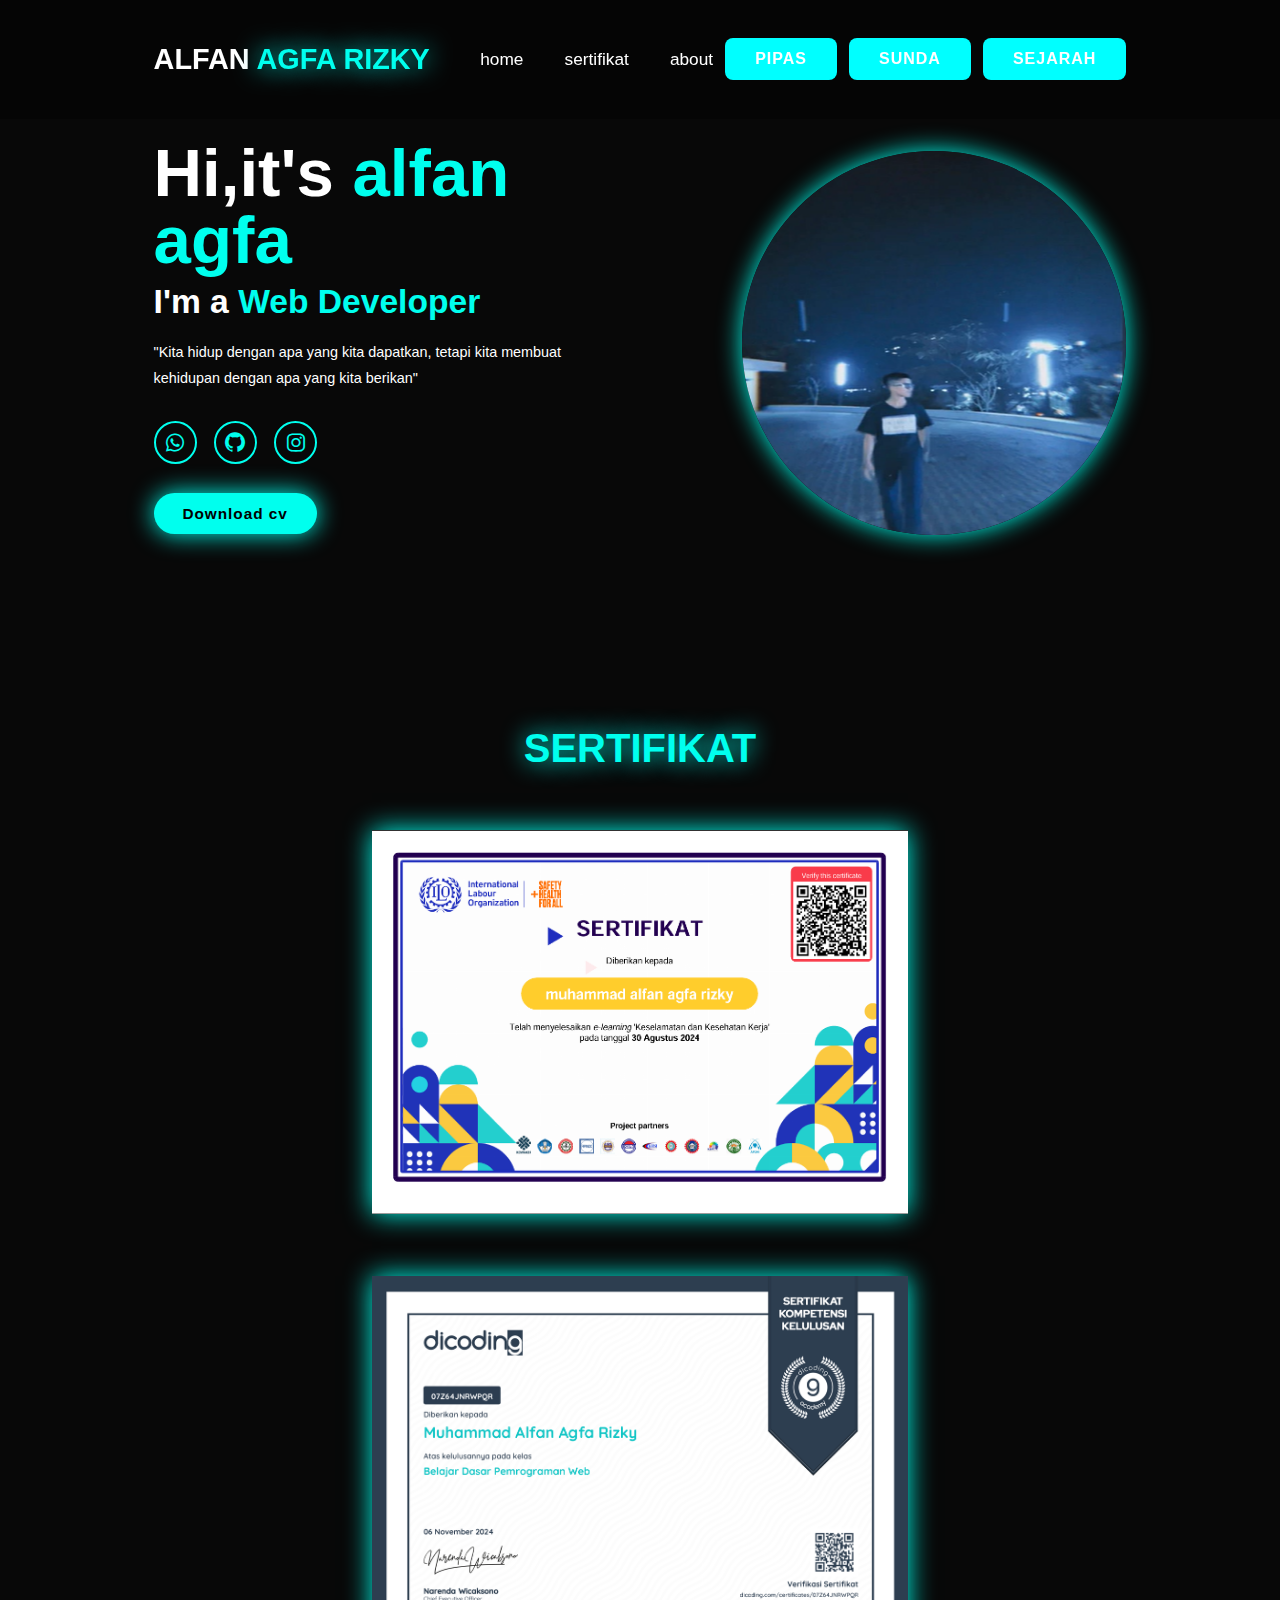
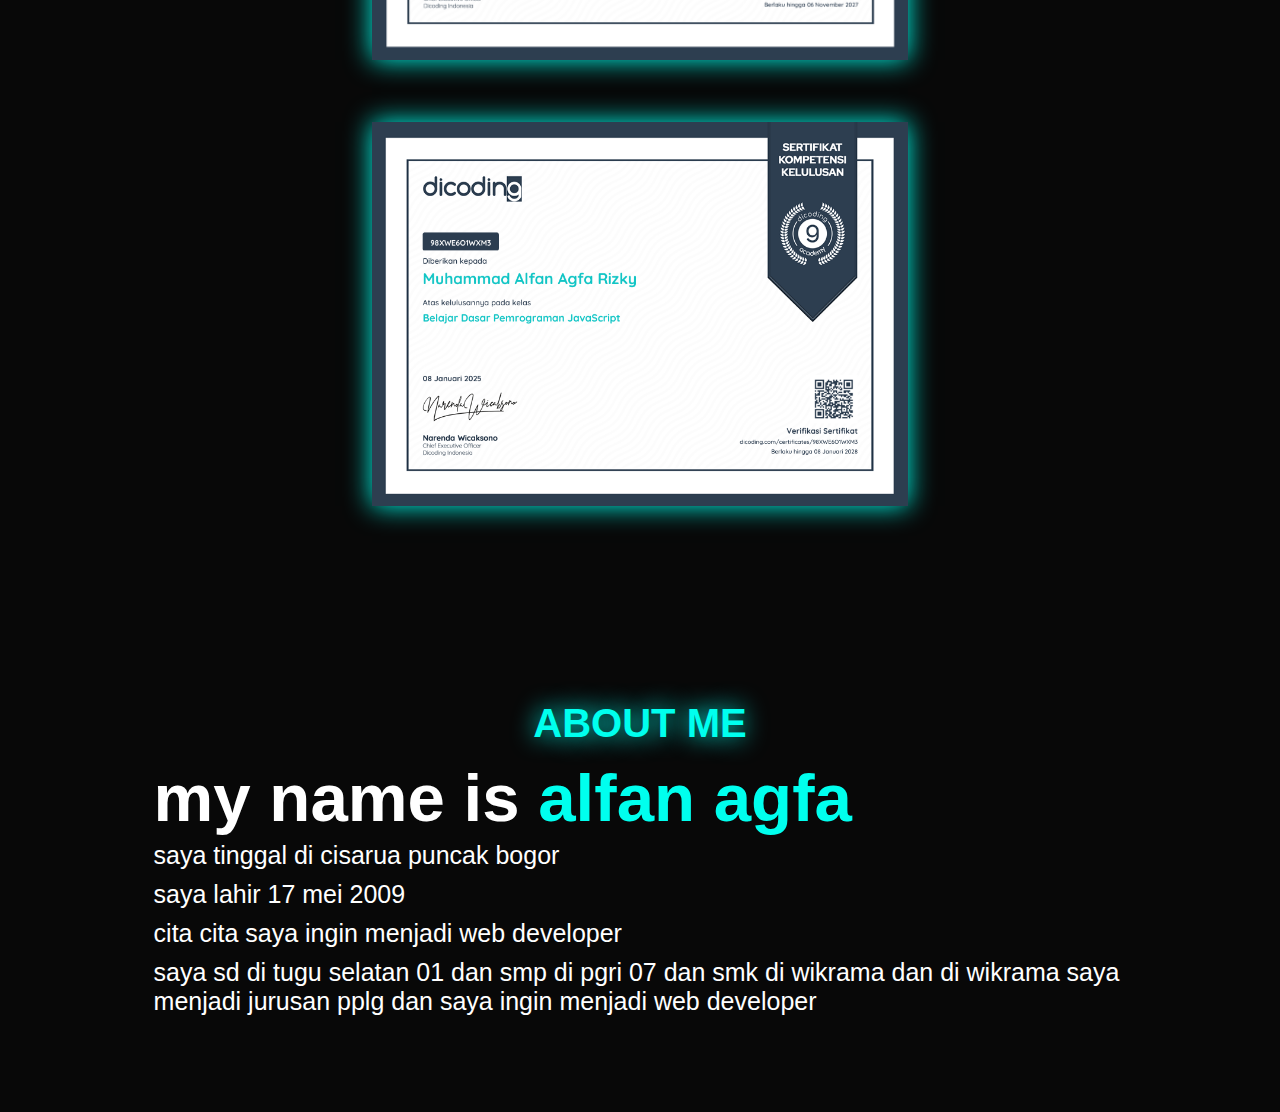
<file: index.html>
<!DOCTYPE html>
<html lang="en">
<head>
    <meta charset="UTF-8">
    <meta name="viewport" content="width=device-width, initial-scale=1.0">
    <title>Document</title>
    <link rel="stylesheet" href="style.css">
    <link href='https://unpkg.com/boxicons@2.1.4/css/boxicons.min.css' rel='stylesheet'>
</head>
<body>
<header class="header">
    <a href="#PROFIL" class="logo">ALFAN
     <span>AGFA RIZKY</span></a>

     <i class='bx bx-menu' id="menu-icon"></i>

     <nav class="navbar">
      <a href="#home" class="active">home</a>
      <a href="#sertifikat">sertifikat</a>
      <a href="#about">about</a>
  </nav>
  <a href="pipas projek.html" target="_blank" class="Pipas">PIPAS</a>
  <a href="sunda.html" target="_blank" class="sunda">SUNDA</a>
  <a href="sejarah.html" target="_blank" class="sunda">SEJARAH</a>
</header>

    <section class="home" id="home">
    <div class="home-content">
        <h1> Hi,it's <span>alfan agfa</span></h1>
        <h3 class="text-animation">I'm a <span>Web Developer</span></h3>
        <p>"Kita hidup dengan apa yang kita dapatkan, tetapi kita membuat kehidupan dengan apa yang kita berikan"</p>

          <div class="social-icons">
            <a href="img/Cuplikan layar 2025-02-18 152335.png"><i class="bx bx1-linkedin"><i class='bx bxl-whatsapp' ></i></i></a>
            <a href="#"><i class="bx bx1-github"><i class='bx bxl-github' ></i></i></a>
            <a href="https://www.instagram.com/alfnagfarzky/"><i class='bx bxl-instagram'></i></i></a>
          </div>
        
          <div class="btn-group">
            <a href="img/Putih & Hijau Tua Modern Koki Surat Lamaran Kerja.pdf" class="btn">Download cv</a> 
          </div>
        </div>
          <div class="home-img">
               <img src="img/Screenshot 2024-12-13 145425.png" alt="">
          </div>
    </section>

    <section id="sertifikat">
      <div class="sertifikat">
        <h1>SERTIFIKAT</h1>
        <img class="serti" src="img/Screenshot 2024-12-12 141752.png">
        <img class="serti" src="img/Screenshot 2024-12-12 141932.png">
        <img class="serti" src="img/Cuplikan layar 2025-02-19 120036.png">
      </div>
        </section>

    <section id="about">
      <div class="about">
        <h4> ABOUT ME</h4>
        <h5> my name is <span>alfan agfa</span></h5>
      <hr>
      <p> saya tinggal di cisarua puncak bogor </p>
      <p> saya lahir 17 mei 2009</p>
      <p> cita cita saya ingin menjadi web developer</p>
      <p>saya sd di tugu selatan 01 dan smp di pgri 07 dan smk di wikrama dan di wikrama saya menjadi jurusan pplg dan saya ingin menjadi web developer</p>
      </div>
    </section>
</header>
</body>
</html>
</file>
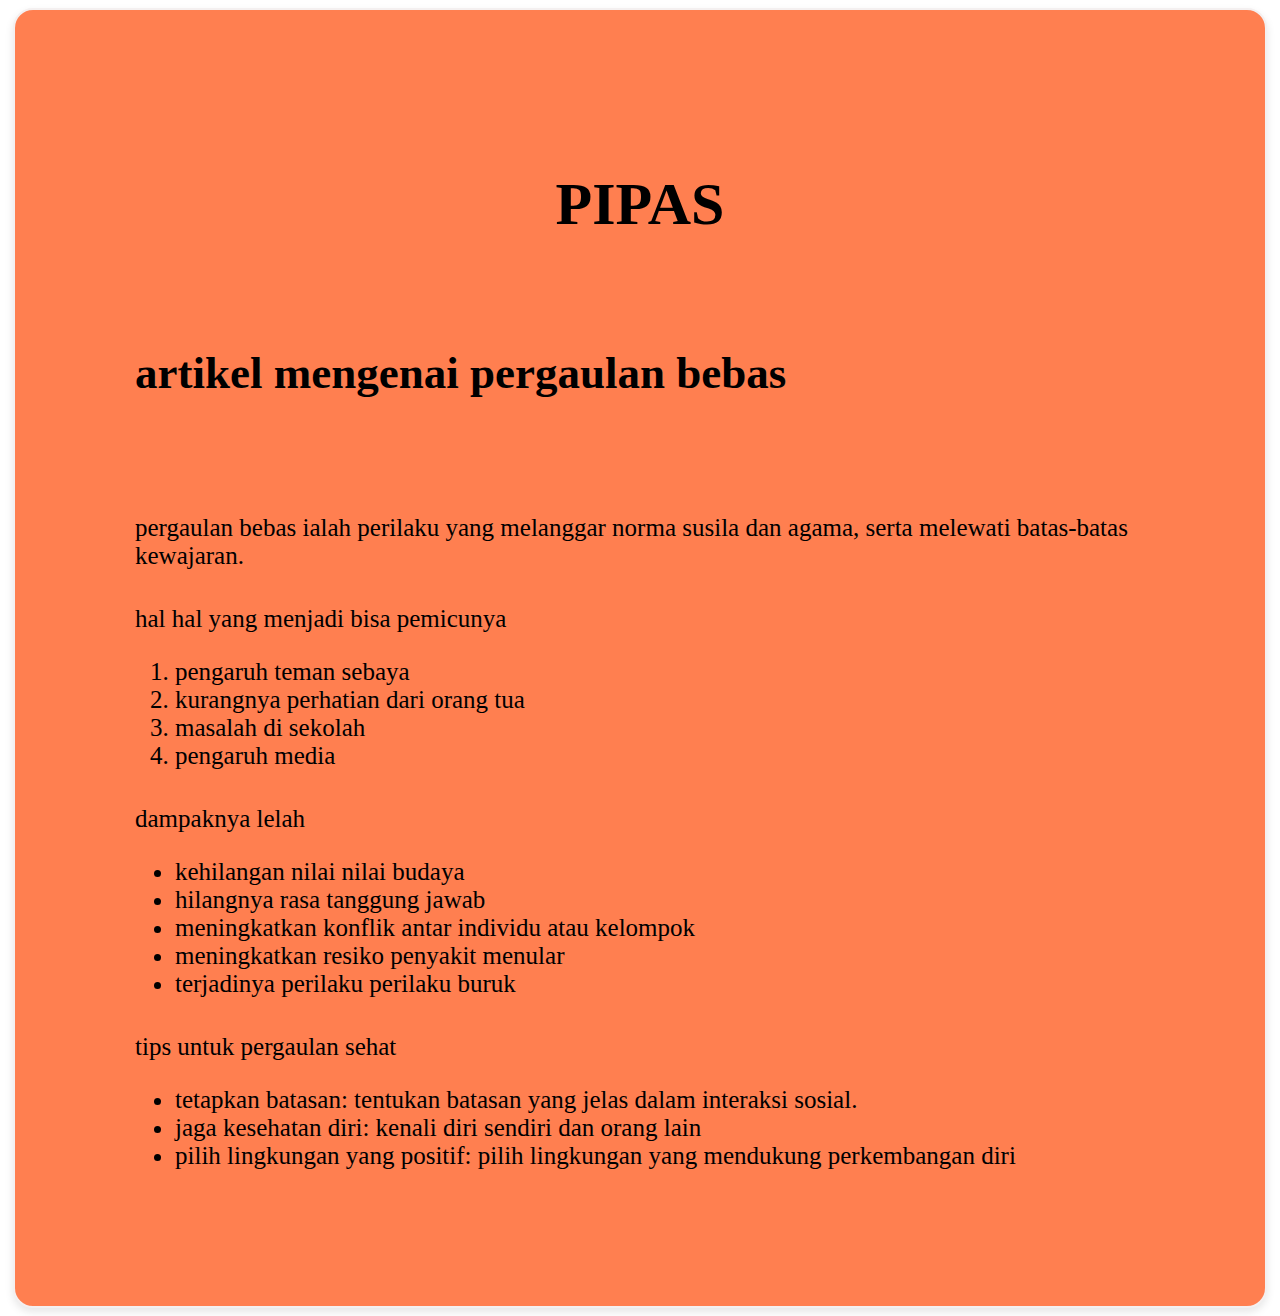
<file: pipas projek.html>
<!DOCTYPE html>
<html lang="en">
<head>
    <meta charset="UTF-8">
    <meta name="viewport" content="width=device-width, initial-scale=1.0">
    <title>pipas</title>
    <link rel="stylesheet" href="pipas projek.css">
</head>
<body>
    <section id="pipas">
        <div class="pipas">
          <h1>PIPAS</h1>
          <h6>artikel mengenai pergaulan bebas</h6>
          <p>pergaulan bebas ialah perilaku yang melanggar norma susila dan agama, serta melewati batas-batas kewajaran.</p>
          <p>hal hal yang menjadi bisa pemicunya</p>
          <ol>
            <li>
              pengaruh teman sebaya 
            </li>
            <li>
              kurangnya perhatian dari orang tua
            </li>
            <li>
              masalah di sekolah
            </li>
            <li>
              pengaruh media
            </li>
          </ol>
          <p>dampaknya lelah</p>
          <ul>
            <li>kehilangan nilai nilai budaya</li>
            <li>hilangnya rasa tanggung jawab</li>
            <li>meningkatkan konflik antar individu atau kelompok</li>
            <li>meningkatkan resiko penyakit menular</li>
            <li>terjadinya perilaku perilaku buruk</li>
          </ul>
          <p>tips untuk pergaulan sehat</p>
          <ul>
            <li>tetapkan batasan: tentukan batasan yang jelas dalam interaksi sosial.</li>
            <li>jaga kesehatan diri: kenali diri sendiri dan orang lain</li>
            <li>pilih lingkungan yang positif: pilih lingkungan yang mendukung perkembangan diri</li>
          </ul>
        </div>
      </section>
</body>
</html>
</file>
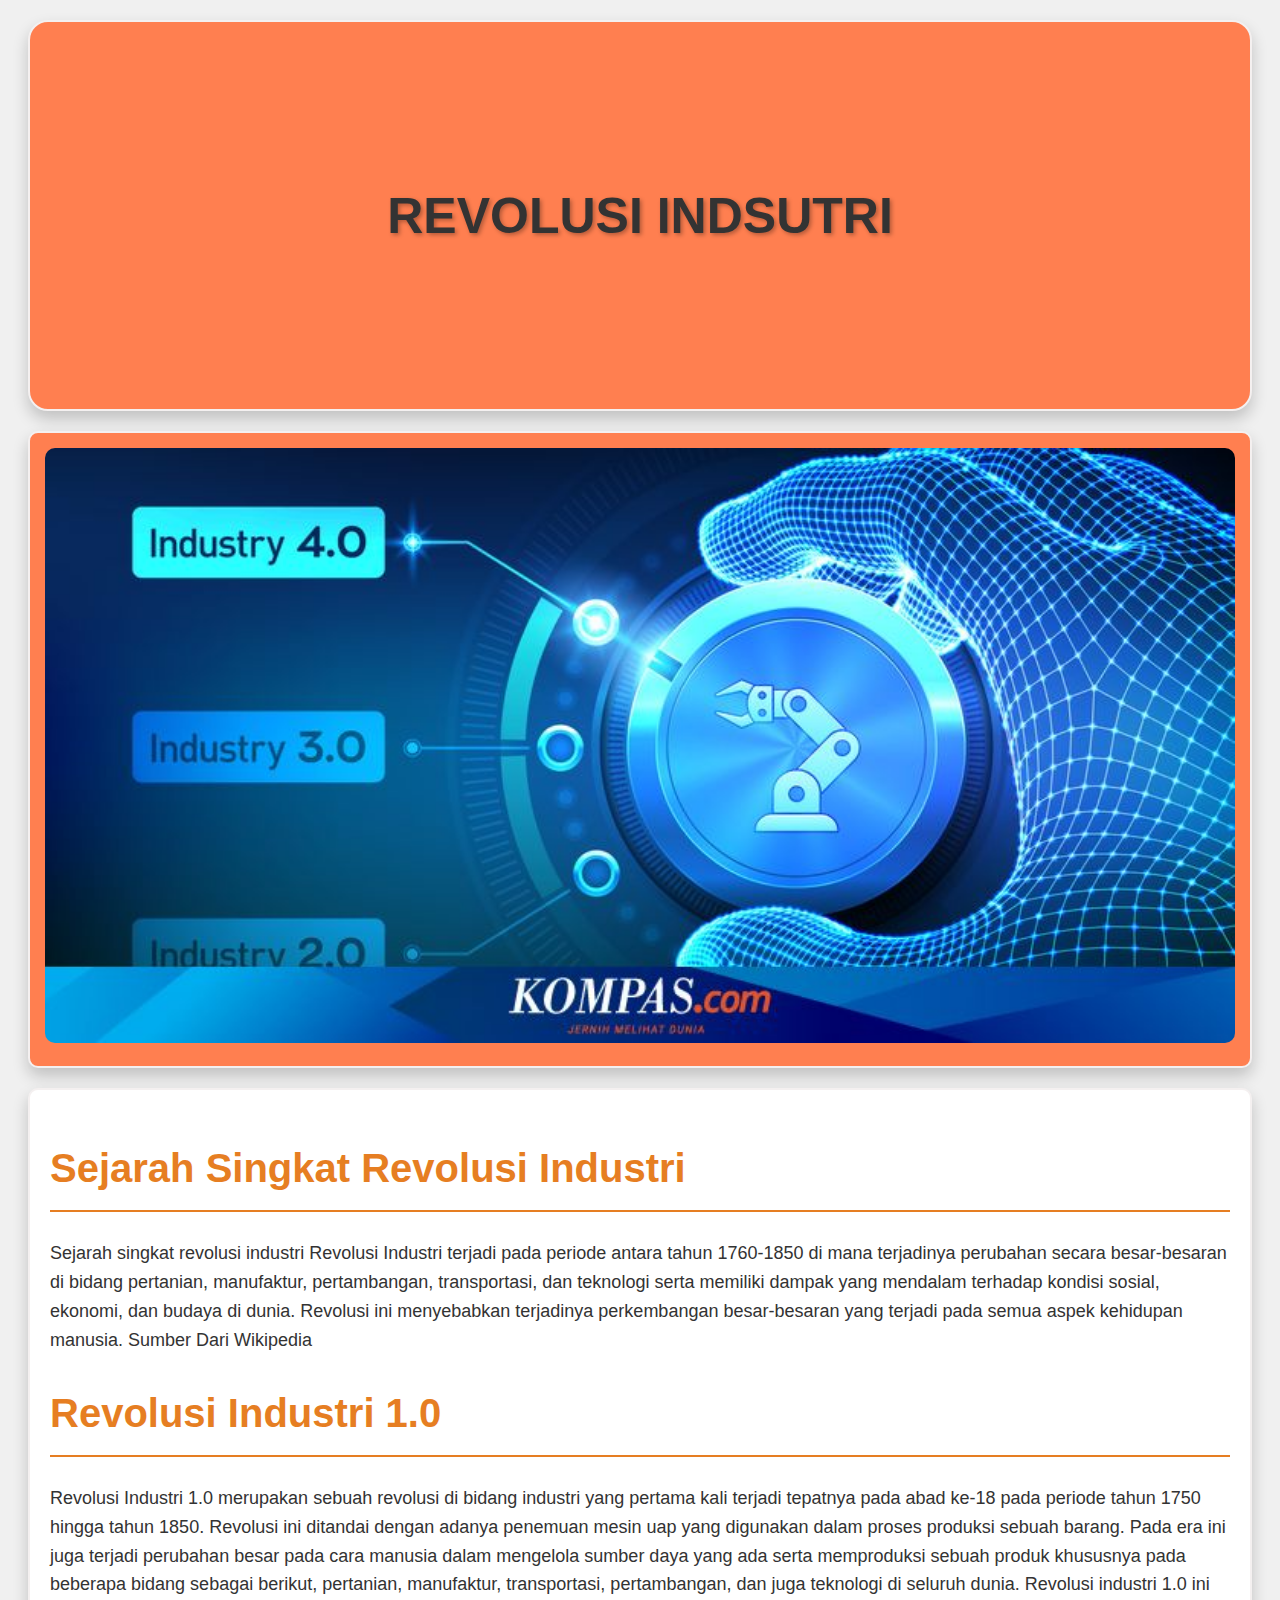
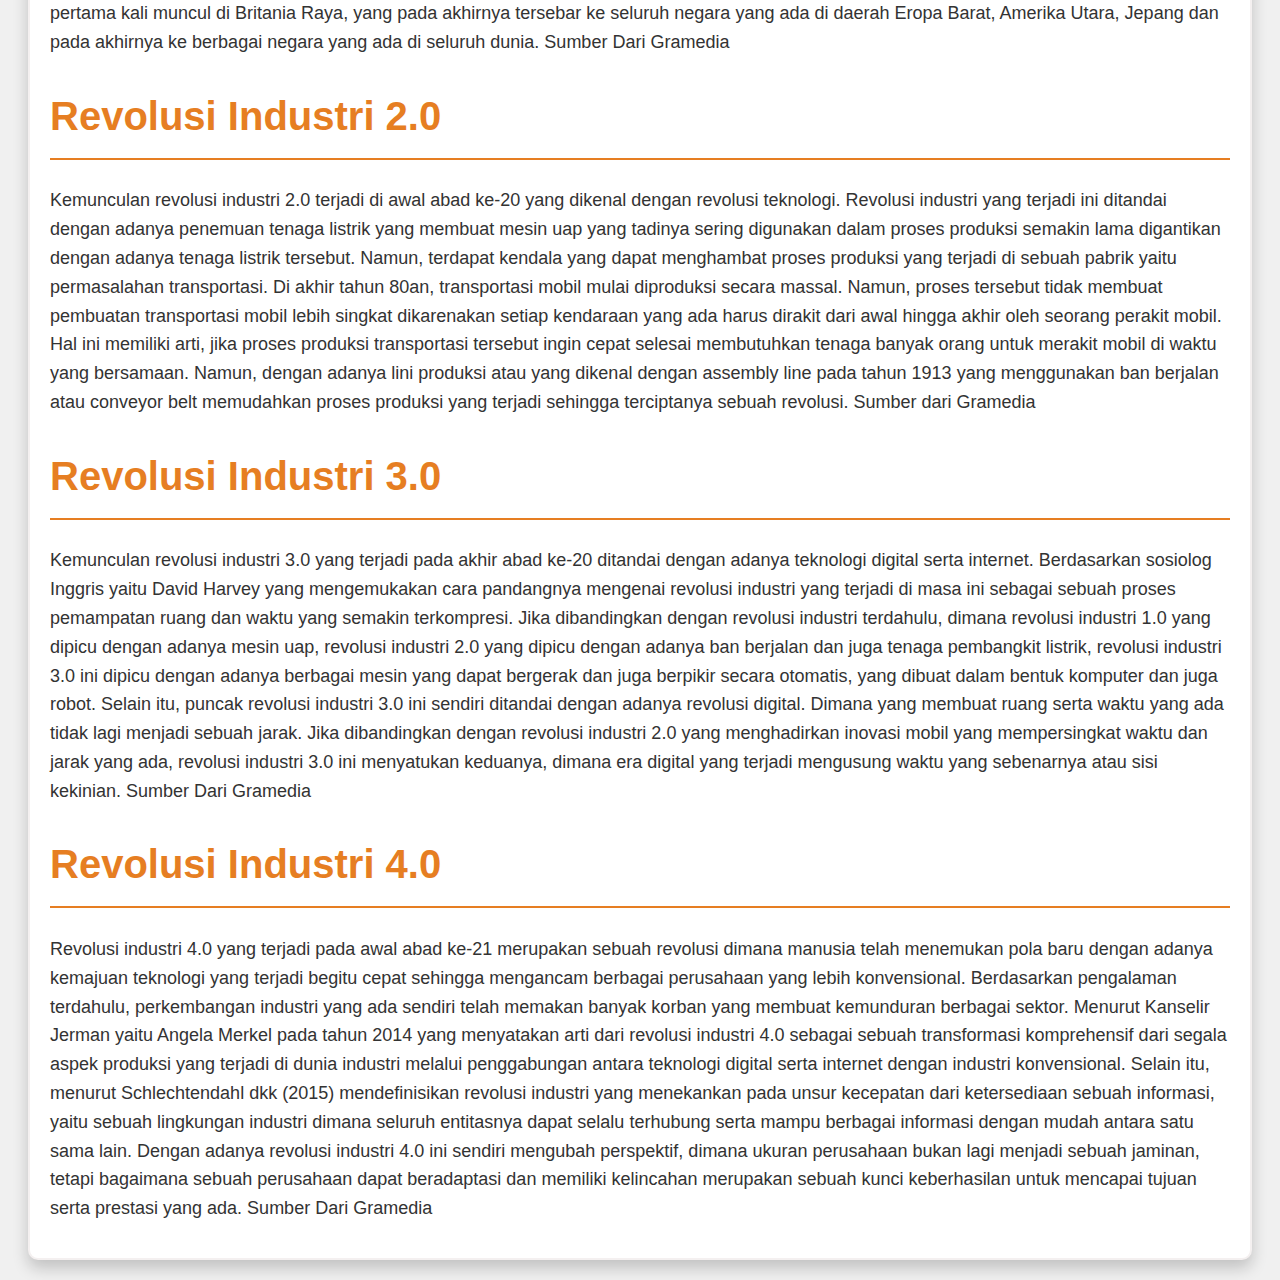
<file: sejarah.html>
<!DOCTYPE html>
<html lang="en">
<head>
    <meta charset="UTF-8">
    <meta name="viewport" content="width=device-width, initial-scale=1.0">
    <title>Sejarah</title>
    <link rel="stylesheet" href="sejarah.css">
</head>
<body>
    <div class="sejarah-kampung">
        <h1>REVOLUSI INDSUTRI</h1>
    </div>
    <div class="sejarah-img">
        <img src="img/sejarah.jpg" alt="Kampung Pulo">
    </div>
    <div class="sejarah-content">
        <h1>Sejarah Singkat Revolusi Industri</h1>
        <p>Sejarah singkat revolusi industri
            Revolusi Industri terjadi pada periode antara tahun 1760-1850 di mana terjadinya perubahan secara besar-besaran di bidang pertanian, manufaktur, pertambangan, transportasi, dan teknologi serta memiliki dampak yang mendalam terhadap kondisi sosial, ekonomi, dan budaya di dunia. Revolusi ini menyebabkan terjadinya perkembangan besar-besaran yang terjadi pada semua aspek kehidupan manusia. Sumber Dari Wikipedia
        </p>
        <h1>Revolusi Industri 1.0</h1>
        <p>Revolusi Industri 1.0 merupakan sebuah revolusi di bidang industri yang pertama kali terjadi tepatnya pada abad ke-18 pada periode tahun 1750 hingga tahun 1850. Revolusi ini ditandai dengan adanya penemuan mesin uap yang digunakan dalam proses produksi sebuah barang. Pada era ini juga terjadi perubahan besar pada cara manusia dalam mengelola sumber daya yang ada serta memproduksi sebuah produk khususnya pada beberapa bidang sebagai berikut, pertanian, manufaktur, transportasi, pertambangan, dan juga teknologi di seluruh dunia.
            Revolusi industri 1.0 ini pertama kali muncul di Britania Raya, yang pada akhirnya tersebar ke seluruh negara yang ada di daerah Eropa Barat, Amerika Utara, Jepang dan pada akhirnya ke berbagai negara yang ada di seluruh dunia. Sumber Dari Gramedia
        </p>
        <h1>Revolusi Industri 2.0</h1>
        <p>Kemunculan revolusi industri 2.0 terjadi di awal abad ke-20 yang dikenal dengan revolusi teknologi. Revolusi industri yang terjadi ini ditandai dengan adanya penemuan tenaga listrik yang membuat mesin uap yang tadinya sering digunakan dalam proses produksi semakin lama digantikan dengan adanya tenaga listrik tersebut.
            Namun, terdapat kendala yang dapat menghambat proses produksi yang terjadi di sebuah pabrik yaitu permasalahan transportasi. Di akhir tahun 80an, transportasi mobil mulai diproduksi secara massal. Namun, proses tersebut tidak membuat pembuatan transportasi mobil lebih singkat dikarenakan setiap kendaraan yang ada harus dirakit dari awal hingga akhir oleh seorang perakit mobil.
            Hal ini memiliki arti, jika proses produksi transportasi tersebut ingin cepat selesai membutuhkan tenaga banyak orang untuk merakit mobil di waktu yang bersamaan. Namun, dengan adanya lini produksi atau yang dikenal dengan assembly line pada tahun 1913 yang menggunakan ban berjalan atau conveyor belt memudahkan proses produksi yang terjadi sehingga terciptanya sebuah revolusi. Sumber dari Gramedia
        </p>
        <h1>Revolusi Industri 3.0</h1>
        <p>Kemunculan revolusi industri 3.0 yang terjadi pada akhir abad ke-20 ditandai dengan adanya teknologi digital serta internet. Berdasarkan sosiolog Inggris yaitu David Harvey yang mengemukakan cara pandangnya mengenai revolusi industri yang terjadi di masa ini sebagai sebuah proses pemampatan ruang dan waktu yang semakin terkompresi. Jika dibandingkan dengan revolusi industri terdahulu, dimana revolusi industri 1.0 yang dipicu dengan adanya mesin uap, revolusi industri 2.0 yang dipicu dengan adanya ban berjalan dan juga tenaga pembangkit listrik, revolusi industri 3.0 ini dipicu dengan adanya berbagai mesin yang dapat bergerak dan juga berpikir secara otomatis, yang dibuat dalam bentuk komputer dan juga robot. Selain itu, puncak revolusi industri 3.0 ini sendiri ditandai dengan adanya revolusi digital. Dimana yang membuat ruang serta waktu yang ada tidak lagi menjadi sebuah jarak. Jika dibandingkan dengan revolusi industri 2.0 yang menghadirkan inovasi mobil yang mempersingkat waktu dan jarak yang ada, revolusi industri 3.0 ini menyatukan keduanya, dimana era digital yang terjadi mengusung waktu yang sebenarnya atau sisi kekinian. Sumber Dari Gramedia
        </p>
        <h1>Revolusi Industri 4.0</h1>
        <p>Revolusi industri 4.0 yang terjadi pada awal abad ke-21 merupakan sebuah revolusi dimana manusia telah menemukan pola baru dengan adanya kemajuan teknologi yang terjadi begitu cepat sehingga mengancam berbagai perusahaan yang lebih konvensional.
            Berdasarkan pengalaman terdahulu, perkembangan industri yang ada sendiri telah memakan banyak korban yang membuat kemunduran berbagai sektor. Menurut Kanselir Jerman yaitu Angela Merkel pada tahun 2014 yang menyatakan arti dari revolusi industri 4.0 sebagai sebuah transformasi komprehensif dari segala aspek produksi yang terjadi di dunia industri melalui penggabungan antara teknologi digital serta internet dengan industri konvensional.
            Selain itu, menurut Schlechtendahl dkk (2015) mendefinisikan revolusi industri yang menekankan pada unsur kecepatan dari ketersediaan sebuah informasi, yaitu sebuah lingkungan industri dimana seluruh entitasnya dapat selalu terhubung serta mampu berbagai informasi dengan mudah antara satu sama lain.
            Dengan adanya revolusi industri 4.0 ini sendiri mengubah perspektif, dimana ukuran perusahaan bukan lagi menjadi sebuah jaminan, tetapi bagaimana sebuah perusahaan dapat beradaptasi dan memiliki kelincahan merupakan sebuah kunci keberhasilan untuk mencapai tujuan serta prestasi yang ada. Sumber Dari Gramedia
        </p>
    </div>
</body>
</html>
</file>
<file: style.css>
*{
    margin: 0;
    padding: 0;
    box-sizing: border-box;
    text-decoration: none;
    border: none;
    outline: none;
    scroll-behavior: smooth;
    font-family: "poppins",sans-serif;
}

:root {
    --bg-color: #080808;
    --second-bg-color: #131313;
    --text-color: white;
    --main-color: #00ffee;
}


 html{
    font-size: 60%;
    overflow-x: hidden;
 }
 body{
    background: var(--bg-color);
    color: var(--text-color);
 }
 .header{
    position:  fixed;
    top:0;
    left:0;
    width: 100%;
    padding: 4rem 12% 4rem;
    background: rgba(0, 0, 0, 0.3);
    backdrop-filter: blur(10Px);
    display: flex;
    justify-content: space-between;
    align-items: center;
    z-index: 5;
 }
 .logo{
    font-size: 3rem;
    color: var(--text-color);
    font-weight: 800;
    cursor: pointer;
    transition: 0.3s ease;
 }
 .logo:hover{
    transform: scale(1.1);
 }
.logo span{
    text-shadow: 0 0 25px var(--main-color);
}
.navbar a{
    font-size: 1.8rem;
    color: var(--text-color);
    margin-left: 4rem;
    font-weight: 500;
    transition: 0.3s ease;
    border-bottom: 3px solid transparent;
}
.navbar a:hover,
.navbar a:active{
    color: var(--main-color);
    border-bottom: 3px solid var(--main-color);
}

.Pipas{
    padding: 10px 28px;
    background-color: aqua;
    color: white;
    border: 2px solid transparent;
    border-radius: 8px;
    font-size: 16px;
    letter-spacing: 1px;
    font-weight: 600;
    transition: .5s ease;
}
.sunda{
    padding: 10px 28px;
    background-color: aqua;
    color: white;
    border: 2px solid transparent;
    border-radius: 8px;
    font-size: 16px;
    letter-spacing: 1px;
    font-weight: 600;
    transition: .5s ease;
}

.sejarah{
    padding: 10px 28px;
    background-color: aqua;
    color: white;
    border: 2px solid transparent;
    border-radius: 8px;
    font-size: 16px;
    letter-spacing: 1px;
    font-weight: 600;
    transition: .5s ease;
}

.Pipas:hover{
    background-color: green;
    box-shadow: white;
    color: purple;
    transition: .5s ease;
}
.sunda:hover{
    background-color: green;
    box-shadow: white;
    color: purple;
    transition: .5s ease;
}

#menu-icon{
    font-size: 3.6rem;
    color: var(--main-color);
    display: none;
}

section{
    min-height: flex;
    padding: 10rem 12% 10rem;
}
.home{
    display: flex;
    align-items: center;
    justify-content: center;
    gap: 15rem;
}
.home-content{
    display: flex;
    flex-direction: column;
    align-items: baseline;
    text-align: left;
    justify-content: center;
    margin-top: 3rem;
}
span{
    color: var(--main-color);
}
.logo span{
    color: var(--main-color);
}
.home-content h3{
    margin-bottom: 2rem;
    margin-top: 1rem;
    font-size: 3.5rem;
}
.home-content h1{
    font-size: 7rem;
    font-weight: 700;
    margin-top: 1.5rem;
    line-height: 1;
}
    .home-img{
        border-radius: 50%;
    }
    .home-img img{
        position: relative;
        top: 3rem;
        width: 30vw;
        height: 30vw;
        border-radius: 200%;
        box-shadow: 0 0 25px var(--main-color);
        cursor: pointer;
        transition: 0.4s ease-in-out;
    }
    .home-img img:hover{
        box-shadow: 0 0 25px var(--main-color),
                    0 0 50px var(--main-color),
                    0 0 100px var(--main-color)
    }
    .home-content p{
        font-size: 1.5rem;
        font-weight: 500;
        line-height: 1.8;
        max-width: 1000px;
    }
    .social-icons a{
        display: inline-flex;
        justify-content: center;
        align-items: center;
        width: 4.5rem;
        height: 4.5rem;
        background: transparent;
        border: 2px solid var(--main-color);
        font-size: 2.5rem;
        border-radius: 50%;
        color: var(--main-color);
        margin: 3rem 1.5rem 3rem 0;
        transition: 0.3s ease-in-out;
    }
    .social-icons a:hover{
        color: var(--main-color);
        transform: scale(1.3)translateY(-5px);
        box-shadow: 0 0 25px var(--main-color);
        background-color: var(--main-color);
    }
    .btn{
        display: inline-block;
        padding: 1rem 2.8rem;
        background: var(--main-color);
        box-shadow: 0 0 25px var(--main-color);
        border-radius: 4rem;
        font-size: 1.6rem;
        color: black;
        border: 2px solid transparent;
        letter-spacing: 0.1rem;
        font-weight: 600;
        transition: 0.3s ease-in-out;
        cursor: pointer;
    }
    .btn:hover{
        transform: scale(1.05);
        box-shadow: 0 0 50px var(--main-color);
    }
    .btn-group{
        display: flex;
        align-items: center;
        gap: 1.5rem;
    }
    .btn-group a:nth-of-type(2){
        background-color: black;
        color: var(--main-color);
        border: 2px solid var(--main-color);
        box-shadow: 0 0 25px transparent;
    }
    .btn-group a:nth-of-type(2):hover{
        background-color: black;
        color: var(--main-color);
        border: 2px solid var(--main-color);
        box-shadow: 0 0 25px transparent;
    }
    h1{
        font-size: 40px;
    }
    .sertifikat{
        text-align: center;
        color: var(--main-color);
        text-shadow: 0 0 25px var(--main-color);
    }

    .sertifikat img {
        width: 55%;
        position: relative;
        top: 3rem;
        height: 30vw;
        box-shadow: 0 0 25px var(--main-color);
        cursor: pointer;
        transition: 0.4s ease-in-out;
    }

    .serti{
        margin: 30px;
    }
    .about h4{
    text-align: center;
    font-size: 40px;
    color: var(--main-color);
    text-shadow: 0 0 25px var(--main-color);
    border-bottom: 3px solid transparent;
    }
    .about h5{
    font-size: 7rem;
    font-weight: 700;
    margin-top: 1.5rem;
    line-height: 1;
    }
    .about P{
        font-size: 25PX;
        padding-top: 10px;
    }

    
    .sunda h1{
        text-align: center;
    font-size: 40px;
    color: var(--main-color);
    text-shadow: 0 0 25px var(--main-color);
    border-bottom: 3px solid transparent;
    }
</file>
<file: pipas projek.css>
.pipas h6{
    font-size: 45px;
    color: var(--main-color);
}
.pipas p{
    font-size: 25px;
    padding-top: 10px;
}
.pipas li{
    font-size: 25px;
}
.pipas h1{
    text-align: center;
font-size: 60px;
color: var(--main-color);
text-shadow: 0 0 25px var(--main-color);
border-bottom: 3px solid transparent;
}
.pipas{
    border: 2px solid #f4f0f0; /* Mengatur border kotak */
    padding: 120px;          /* Memberikan jarak di dalam kotak */
    margin: 5px;           /* Memberikan jarak di luar kotak */
    background-color: coral; /* Memberikan latar belakang kotak */
    border-radius: 20px;    /* Membuat sudut kotak membulat */
    box-shadow: 0 4px 8px rgba(0, 0, 0, 0.1); /* Memberikan bayangan di sekitar kotak */
}
</file>
<file: sejarah.css>
body {
    font-family: 'Arial', sans-serif; /* Mengatur font untuk seluruh halaman */
    background-color: #f0f0f0; /* Memberikan latar belakang yang lebih lembut */
    color: #333; /* Mengatur warna teks */
    line-height: 1.6; /* Meningkatkan jarak antar baris */
}

.sejarah-kampung {
    border: 2px solid #f4f0f0; /* Mengatur border kotak */
    padding: 120px; /* Memberikan jarak di dalam kotak */
    margin: 20px; /* Memberikan jarak di luar kotak */
    background-color: coral; /* Memberikan latar belakang kotak */
    border-radius: 20px; /* Membuat sudut kotak membulat */
    box-shadow: 0 8px 16px rgba(0, 0, 0, 0.2); /* Memberikan bayangan yang lebih dalam */
    transition: transform 0.3s; /* Menambahkan efek transisi */
}

.sejarah-kampung:hover {
    transform: scale(1.05); /* Efek zoom saat hover */
}

.sejarah-kampung h1 {
    font-size: 50px;
    text-align: center;
    text-shadow: 2px 2px 4px rgba(0, 0, 0, 0.3); /* Menambahkan bayangan pada teks */
}

.sejarah-img {
    border: 2px solid #f4f0f0; /* Mengatur border kotak */
    padding: 15px; /* Memberikan jarak di dalam kotak */
    margin: 20px; /* Memberikan jarak di luar kotak */
    background-color: coral; /* Memberikan latar belakang kotak */
    border-radius: 10px; /* Membuat sudut kotak membulat */
    box-shadow: 0 8px 16px rgba(0, 0, 0, 0.2); /* Memberikan bayangan yang lebih dalam */
    transition: transform 0.3s; /* Menambahkan efek transisi */
}

.sejarah-img:hover {
    transform: scale(1.05); /* Efek zoom saat hover */
}

.sejarah-img img {
    width: 100%; /* Mengatur lebar gambar menjadi 100% dari elemen kontainer */
    height: auto; /* Menjaga rasio aspek gambar agar tidak terdistorsi */
    border-radius: 10px; /* Membuat sudut gambar membulat */
}

.sejarah-content {
    border: 2px solid #f4f0f0; /* Mengatur border kotak */
    padding: 20px; /* Memberikan jarak di dalam kotak */
    margin: 20px; /* Memberikan jarak di luar kotak */
    background-color: #fff; /* Memberikan latar belakang putih untuk kontras */
    border-radius: 10px; /* Membuat sudut kotak membulat */
    box-shadow: 0 8px 16px rgba(0, 0, 0, 0.2); /* Memberikan bayangan yang lebih dalam */
    transition: transform 0.3s; /* Menambahkan efek transisi */
}

.sejarah-content:hover {
    transform: scale(1.02); /* Efek zoom saat hover */
}

.sejarah-content h1 {
    font-size: 40px;
    color: #e67e22; /* Mengubah warna judul */
    border-bottom: 2px solid #e67e22; /* Menambahkan garis bawah pada judul */
    padding-bottom: 10px; /* Memberikan jarak di bawah judul */
}

.sejarah-content p {
    font-size: 18px; /* Mengatur ukuran font untuk paragraf */
    margin-bottom: 15px; /* Memberikan jarak antar paragraf */
}

.sejarah-content ul {
    font-size: 18px; /* Mengatur ukuran font untuk daftar */
    padding-left: 20px; /* Memberikan jarak di sebelah kiri untuk daftar */
}

.sejarah-content ul li {
    margin-bottom: 10px; /* Memberikan jarak antar item daftar */
    position: relative; /* Mengatur posisi relatif untuk efek */
}

.sejarah-content ul li::before {
    content: '✔'; /* Menambahkan simbol centang sebelum item */
    color: #e67e22; /* Mengatur warna simbol centang */
    position: absolute; /* Mengatur posisi simbol centang */
    left: -20px; /* Mengatur jarak dari kiri */
}
</file>
